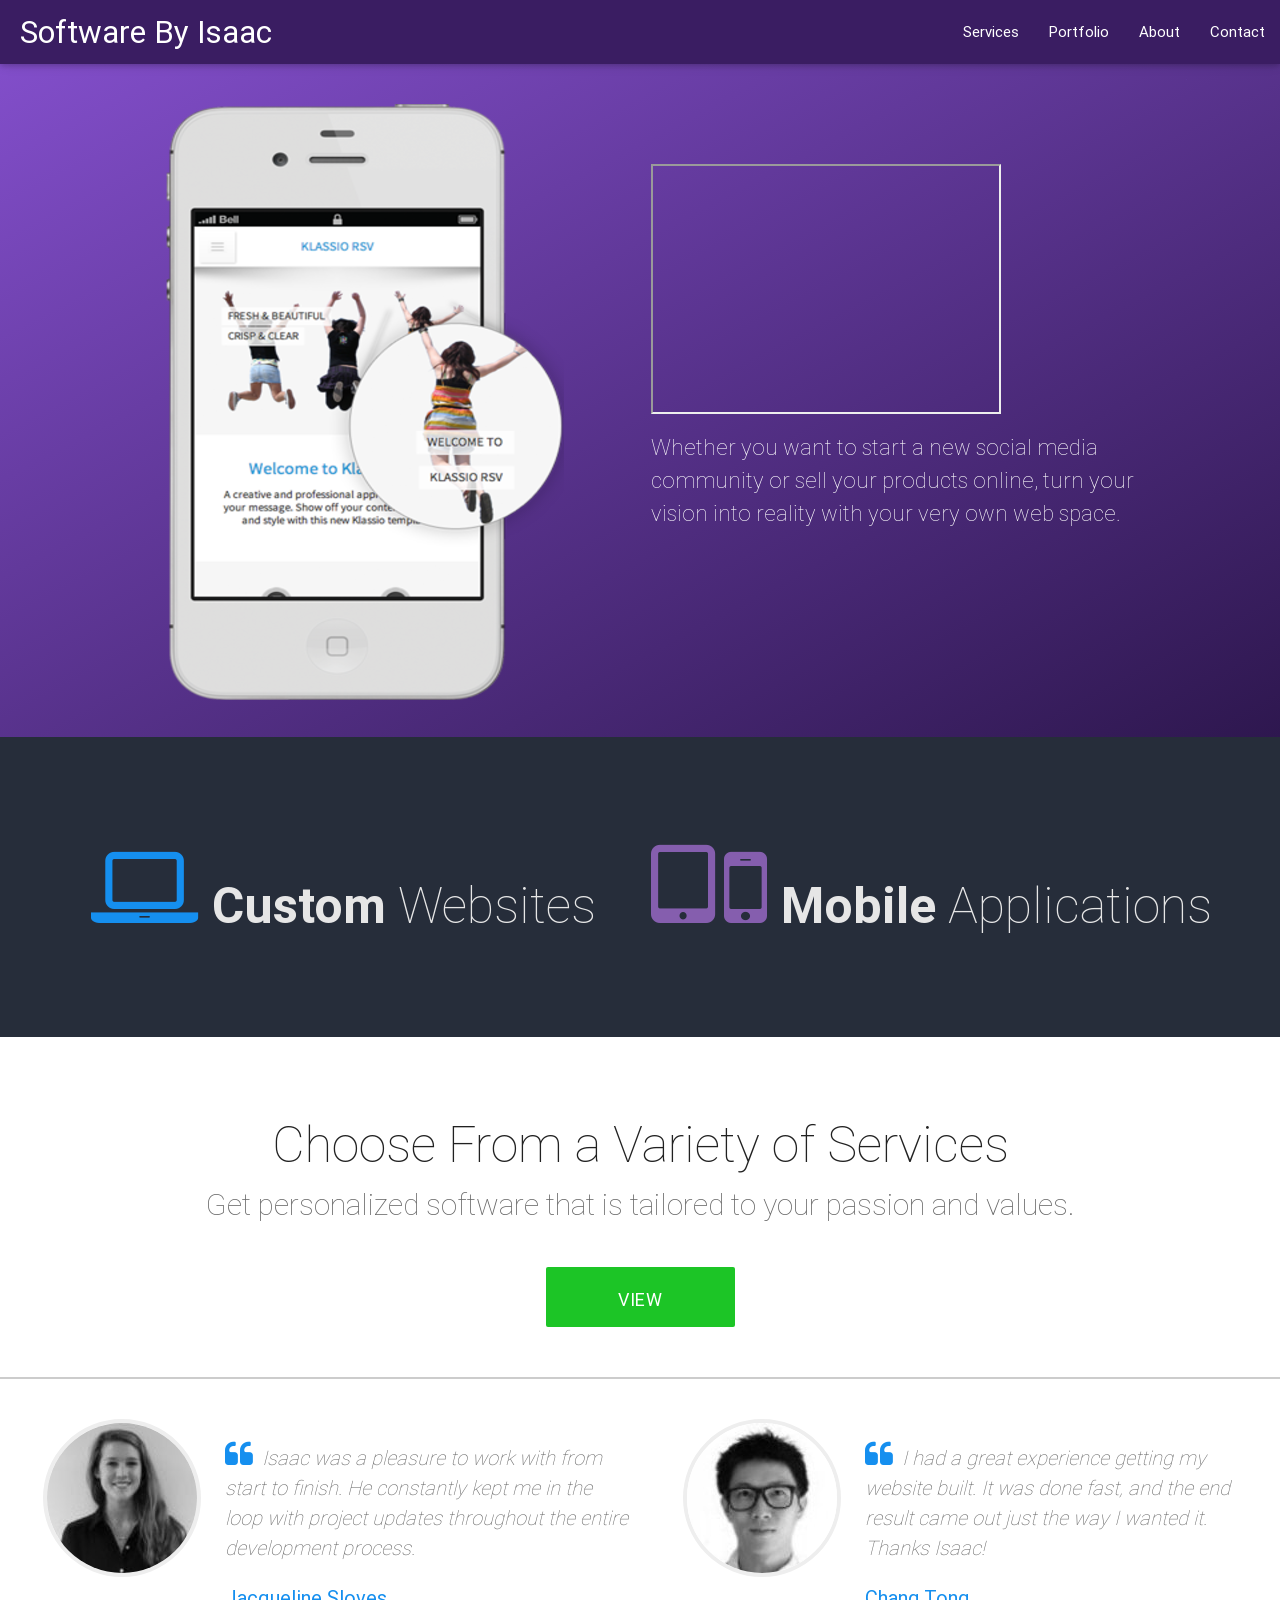
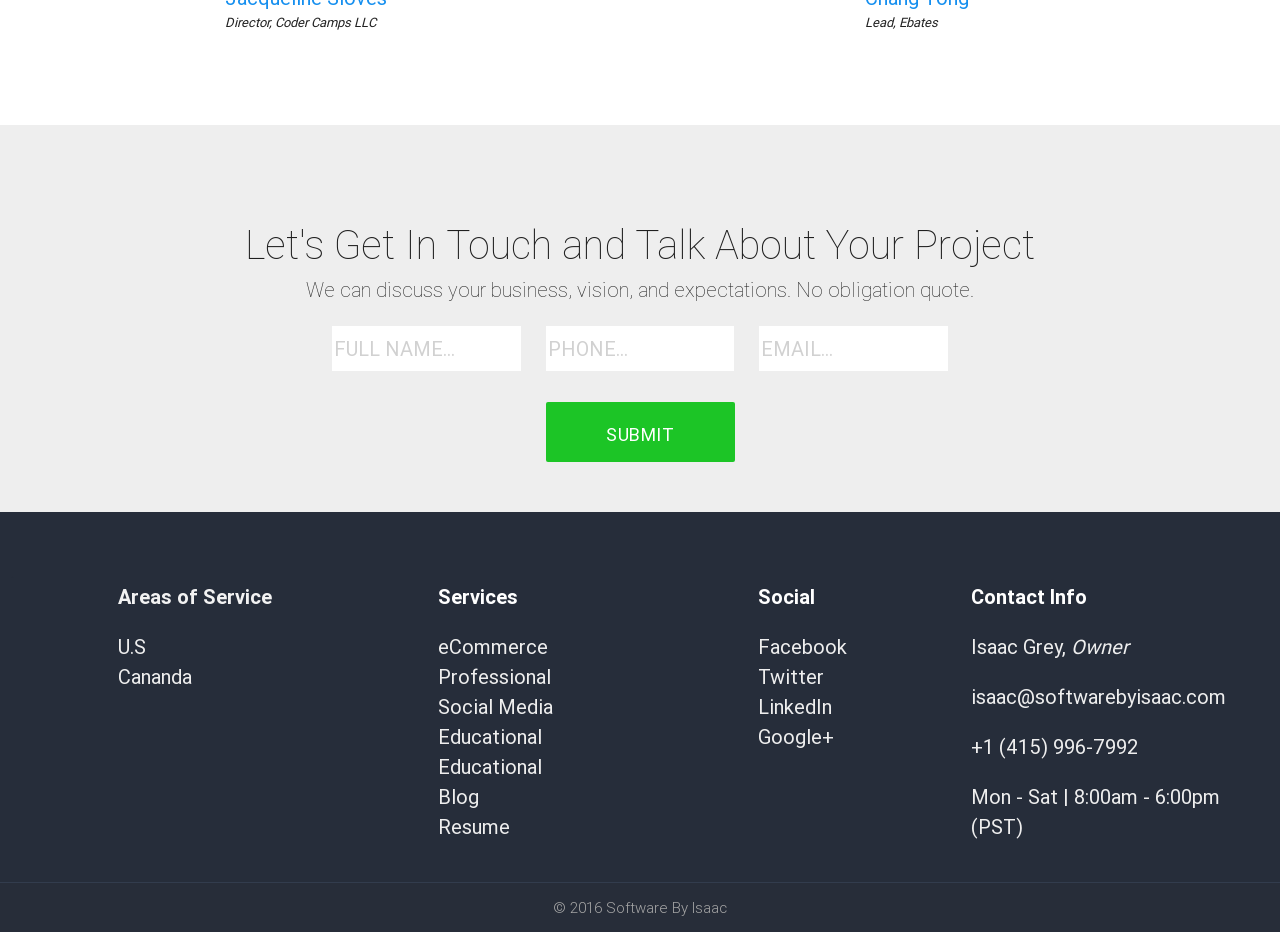
<file: index.html>
<!DOCTYPE html>
<html ng-app="stamplay">
<head>
	<title>SBI | Web Services</title>
	<meta name="viewport" content="width=device-width, initial-scale=1.0">
	<link rel="stylesheet" type="text/css" href="public/css/materialize.css">
	<link rel="stylesheet" type="text/css" href="public/css/materialize.min.css">
	<link rel="stylesheet" type="text/css" href="public/css/main.css">
	<link rel="stylesheet" type="text/css" href="public/css/services.css">
	<link rel="stylesheet" type="text/css" href="public/css/portfolio.css">
	<link rel="stylesheet" type="text/css" href="public/css/about.css">
	<link rel="stylesheet" type="text/css" href="public/css/animate.min.css">
	<link rel="stylesheet" href="https://maxcdn.bootstrapcdn.com/font-awesome/4.5.0/css/font-awesome.min.css">
</head>
<body>

<ui-view></ui-view>

<!--SCRIPTS-->
<script src="./bower_components/jquery/dist/jquery.js"></script>
<script src="./bower_components/angular/angular.js"></script>
<script src="./bower_components/angular-ui-router/release/angular-ui-router.min.js"></script>
<script src="./bower_components/angular-stamplay/angular-stamplay.js"></script>
<script src="./bower_components/typed.js/dist/typed.min.js"></script>

<script src="//drrjhlchpvi7e.cloudfront.net/libs/stamplay-js-sdk/2.0.1/stamplay.min.js"></script>


<script src="public/app.js"></script>
<!--CONTROLLERS & SERVICES-->

<script src="public/services/homeFactory.js"></script>
<script src="public/controllers/homeCtrl.js"></script>

<!--STYLING-->
<script src="public/js/materialize.js"></script>
<script src="public/js/materialize.min.js"></script>

</body>
</html>
</file>
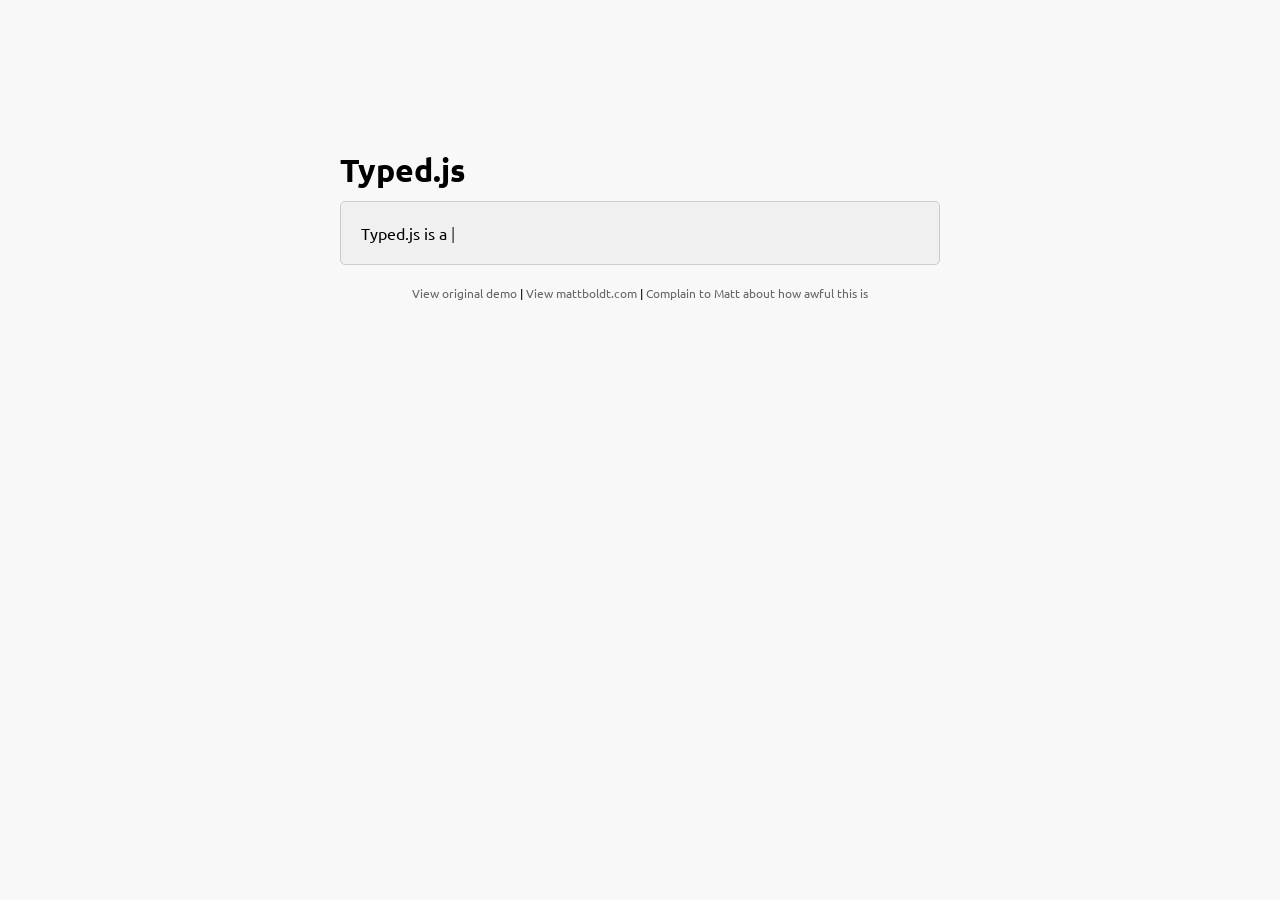
<file: bower_components/typed.js/index.htm>
<!doctype html>
<html lang="en">
<head>
    <meta charset="UTF-8">
    <title>Typed.js - Type your heart out</title>
    <!-- Get jQuery -->
    <script src="http://ajax.googleapis.com/ajax/libs/jquery/1.9.1/jquery.min.js"></script>
    <script src="js/typed.js" type="text/javascript"></script>
    <script>
    $(function(){

        $("#typed").typed({
            strings: ["Typed.js is a <strong>jQuery</strong> plugin.", "It <em>types</em> out sentences.", "And then deletes them.", "Try it out!"],
            typeSpeed: 30,
            backDelay: 500,
            loop: false,
            contentType: 'html', // or text
            // defaults to false for infinite loop
            loopCount: false,
            callback: function(){ foo(); },
            resetCallback: function() { newTyped(); }
        });

        $(".reset").click(function(){
            $("#typed").typed('reset');
        });

    });

    function newTyped(){ /* A new typed object */ }

    function foo(){ console.log("Callback"); }

    </script>
    <link href="main.css" rel="stylesheet"/>
    <style>
        /* code for animated blinking cursor */
        .typed-cursor{
            opacity: 1;
            font-weight: 100;
            -webkit-animation: blink 0.7s infinite;
            -moz-animation: blink 0.7s infinite;
            -ms-animation: blink 0.7s infinite;
            -o-animation: blink 0.7s infinite;
            animation: blink 0.7s infinite;
        }
        @-keyframes blink{
            0% { opacity:1; }
            50% { opacity:0; }
            100% { opacity:1; }
        }
        @-webkit-keyframes blink{
            0% { opacity:1; }
            50% { opacity:0; }
            100% { opacity:1; }
        }
        @-moz-keyframes blink{
            0% { opacity:1; }
            50% { opacity:0; }
            100% { opacity:1; }
        }
        @-ms-keyframes blink{
            0% { opacity:1; }
            50% { opacity:0; }
            100% { opacity:1; }
        }
        @-o-keyframes blink{
            0% { opacity:1; }
            50% { opacity:0; }
            100% { opacity:1; }
        }
    </style>
</head>
<body>

    <div class="wrap">
        <h1 class="h1">Typed.js</h1>

        <div class="type-wrap">
            <span id="typed" style="white-space:pre;"></span>
        </div>

        <div class="links">
            <a href="http://www.mattboldt.com/demos/typed-js">View original demo</a> | <a href="http://www.mattboldt.com">View mattboldt.com</a> | <a href="http://www.twitter.com/atmattb">Complain to Matt about how awful this is</a>
        </div>
    </div>

</body>
</html>
</file>
<file: public/css/main.css>
/*SIDENAV - MOBILE ONLY*/
@media only screen and (max-width: 800px) {
	.side-nav {
    position: fixed;
    width: 240px;
    left: -105%;
    top: 0;
    margin: 0;
    height: 100%;
    height: calc(20% + 60px);
    height: -moz-calc(20%);
    padding-bottom: 60px;
    background-color: #fff;
    z-index: 999;
    overflow-y: auto;
    will-change: left;
	}
}
@media only screen and (max-width: 400px) {
	.side-nav {
    position: fixed;
    width: 240px;
    left: -105%;
    top: 0;
    margin: 0;
    height: 100%;
    height: calc(35% + 60px);
    height: -moz-calc(35%);
    padding-bottom: 60px;
    background-color: #fff;
    z-index: 999;
    overflow-y: auto;
    will-change: left;
	}
}
/*NAVBAR*/
.section-Navbar{
	background-color: #3a1d62;
	max-width: 100vw !important;
}
.brand-logo{
	margin-left: 20px;
}
@media only screen and (max-width: 800px) {
	.brand-logo{
	margin-left: 0px;
	}
}
@media only screen and (max-width: 400px) {
	.brand-logo{
	margin-left: 10px;
	font-size: 25px !important; 
	}
}
.section-navoption-Navbar:hover{
	background-color: #3a1d62;
	text-decoration: underline;
	cursor: pointer;
}
.icon-Navbar{
	margin-top: 1px;
	margin-left: 20px;
}

/*MODAL*/
.modal{
	width: 35%;
	background-color: #EEEEEE;
}
@media only screen and (max-width: 800px) {
	.modal {
        width: 75%;
		background-color: #EEEEEE;
    }
}
@media only screen and (max-width: 400px) {
	.modal {
        width: 90%;
		background-color: #EEEEEE;
    }
}
.input-Modal{
	margin-bottom: 20px;
	width: 100%;
	padding-top: 5px;
	padding-bottom: 5px;
	outline: none;
	border: 1px solid #EEEEEE;
	font-size: 20px;
}
@media only screen and (max-width: 800px) {
	.input-Modal {
       	margin-bottom: 20px;
		width: 100%;
		padding-top: 25px;
		padding-bottom: 25px;
		outline: none;
		border: 1px solid #EEEEEE;
    }
}
.textarea-Modal{
	padding-bottom: 100px;
	border: 1px solid #EEEEEE;
	background-color: #fff;
	outline: none;
	font-size: 20px;
}
@media only screen and (max-width: 800px) {
	.textarea-Modal {
       	padding-bottom: 150px;
		border: 1px solid #EEEEEE;
		background-color: #fff;
		outline: none;
    }
}
.btn-Modal{
	margin-top: 10px;
	background-color: #1CC526;
	height: 50px;
	padding-top: 8px;
	width: 30%;
	font-size: 15px;
}
.btn-Modal:hover{
	margin-top: 10px;
	background-color: #36e242;
	height: 50px;
	padding-top: 8px;
	width: 30%;
	font-size: 15px;
}
/*LANDING SECTION*/
.typed-cursor{
	font-size: 45px;
	font-weight: lighter;
	color: #fff;
    opacity: 1;
    -webkit-animation: blink 0.7s infinite;
    -moz-animation: blink 0.7s infinite;
    animation: blink 0.7s infinite;
}
@keyframes blink{
    0% { opacity:1; }
    50% { opacity:0; }
    100% { opacity:1; }
}
@-webkit-keyframes blink{
    0% { opacity:1; }
    50% { opacity:0; }
    100% { opacity:1; }
}
@-moz-keyframes blink{
    0% { opacity:1; }
    50% { opacity:0; }
    100% { opacity:1; }
}
#landingCol{
	padding-left: 0px;
	padding-right: 0px;
}
.section-Vision-Parent{
	margin-bottom: 0px;
	background: linear-gradient(to bottom right, #824eca, #2e174f);
	padding-left: 0px !important;
	padding-right: 0px !important;
}
#section-Vision{
	padding-left: 0px;
}
.img-Vision{
	margin-top: 40px;
	margin-bottom: 30px;
	margin-left: 100px;
}
.video-landingSection{
	margin-top: 100px;
	height: 250px !important;
	width: 350px !important;
}
.header{
	margin-top: 15px;
	margin-bottom: 0px;
	font-size: 50px;
	font-weight: lighter;
	color:  #fff;
	line-height: 1;
}
@media only screen and (max-width: 800px) {
	.header {
        margin-top: 15px;
		margin-bottom: 0px;
		font-size: 30px;
		font-weight: bold;
		color:  #fff;
		line-height: 1;
    }
}
@media only screen and (max-width: 400px) {
	.header {
        margin-top: 15px;
		margin-bottom: 0px;
		font-size: 30px;
		font-weight: bold;
		color:  #fff;
		line-height: 1;
    }
}
.description{
	margin-top: 10px;
	font-size: 22px;
	font-weight: lighter;
	color: #fff;
}
@media only screen and (max-width: 800px) {
	.description {
        margin-top: 10px;
		font-size: 20px;
		font-weight: lighter;
		color: #fff;
    }
}
@media only screen and (max-width: 400px) {
	.description {
        margin-top: 10px;
		font-size: 20px;
		font-weight: lighter;
		color: #fff;
    }
}
.quoteBtn{
	background-color: #1CC526;
	height: 60px;
	padding-top: 15px;
	width: 35%;
	font-size: 18px;
}
.quoteBtn:hover{
	background-color: #36e242;
	height: 60px;
	padding-top: 15px;
	width: 35%;
	font-size: 18px;
}
.blend-Landing{
	color: #5F3796;
}
/*OPTIONS SECTION*/
.section-Options-Parent{
	margin-bottom: 0px;
	background-color: #262d3a;
	height: 300px;
}
@media only screen and (min-width: 600px) {
	.icon-optionsSection {
        margin-bottom: 0px;
		background-color: #262d3a;
    }
}
.icon-optionsSection{
	font-size: 100px !important;
	color: #158FEF;
	margin-top: 100px;
	margin-left: 80px;
}
@media only screen and (max-width: 800px) {
	.icon-optionsSection {
		font-size: 66px !important;
        color: #158FEF;
		margin-top: 100px;
		margin-left: 10px;
    }
}
@media only screen and (max-width: 400px) {
	.icon-optionsSection {
		font-size: 33px !important;
        color: #158FEF;
		margin-top: 100px;
		margin-left: 10px;
    }
}
.iconRight-optionsSection{
	font-size: 100px !important;
	color: #855EAE;
	margin-top: 100px;
	margin-left: 5px;
}
@media only screen and (max-width: 800px) {
	.iconRight-optionsSection {
		font-size: 66px !important;
        color: #855EAE;
		margin-top: 100px;
		margin-left: 5px;
    }
}
.iconLeft-optionsSection{
	font-size: 100px !important;
	color: #855EAE;
	margin-top: 100px;
}
@media only screen and (max-width: 800px) {
	.iconLeft-optionsSection {
		font-size: 66px !important;
	    color: #855EAE;
		margin-top: 100px;
    }
}
.description-optionsSection{
	margin-left: 10px;
	color: #e6e6e6;
	font-size: 50px;
	font-weight: lighter;
}
@media only screen and (max-width: 800px) {
	.description-optionsSection {
        margin-left: 10px;
		color: #e6e6e6;
		font-size: 30px;
		font-weight: lighter;
    }
}
@media only screen and (max-width: 400px) {
	.description-optionsSection {
        margin-left: 10px;
		color: #e6e6e6;
		font-size: 10px;
		font-weight: lighter;
    }
}
/*SERVICES SECTION*/
.section-Services-Parent{
	margin-bottom: 0px;
	padding-bottom: 50px;
	border-bottom: 2px solid #cccccc;
}
.header-servicesSection{
	margin-top: 70px;
	margin-bottom: 0px;
	font-weight: lighter;
	font-size: 50px;
}
@media only screen and (max-width: 800px) {
	.header-servicesSection {
        margin-top: 30px;
		margin-bottom: 0px;
		font-weight: lighter;
		font-size: 30px;
    }
}
@media only screen and (max-width: 400px) {
	.header-servicesSection {
        margin-top: 30px;
		margin-bottom: 0px;
		font-weight: lighter;
		font-size: 30px;
    }
}
.subheader-servicesSection{
	margin-top: 0px;
	color: #666666;
	font-size: 30px;
	font-weight: lighter;
}
@media only screen and (max-width: 800px) {
	.subheader-servicesSection {
        margin-top: 10px;
		margin-bottom: 0px;
		font-weight: lighter;
		font-size: 20px;
    }
}
@media only screen and (max-width: 400px) {
	.subheader-servicesSection {
        margin-top: 10px;
		margin-bottom: 0px;
		font-weight: lighter;
		font-size: 20px;
    }
}
.servicesBtn{
	margin-top: 10px;
	background-color: #1CC526;
	height: 60px;
	padding-top: 15px;
	width: 15%;
	font-size: 18px;
}
@media only screen and (max-width: 800px) {
	.servicesBtn {
        margin-top: 10px;
		background-color: #1CC526;
		height: 60px;
		padding-top: 15px;
		width: 30%;
		font-size: 20px;
    }
}
@media only screen and (max-width: 400px) {
	.servicesBtn {
        margin-top: 10px;
		background-color: #1CC526;
		height: 60px;
		padding-top: 15px;
		width: 65%;
		font-size: 18px;
    }
}
.servicesBtn:hover{
	margin-top: 10px;
	background-color: #36e242;
	height: 60px;
	padding-top: 15px;
	width: 15%;
	font-size: 18px;
}
@media only screen and (max-width: 800px) {
	.servicesBtn:hover {
        margin-top: 10px;
		background-color: #36e242;
		height: 60px;
		padding-top: 15px;
		width: 30%;
		font-size: 18px;
    }
}
@media only screen and (max-width: 400px) {
	.servicesBtn:hover {
        margin-top: 10px;
		background-color: #36e242;
		height: 60px;
		padding-top: 15px;
		width: 65%;
		font-size: 18px;
    }
}
/*REVIEWS SECTION*/
.section-Reviews-Parent{
	padding-bottom: 60px;
}
.img-Reviews{
	margin-top: 40px;
	margin-left: 30px;
	border-radius: 50%;
	border: 4px solid #EEEEEE;
}
@media only screen and (max-width: 800px) {
	.img-Reviews {
        margin-top: 40px;
		margin-left: 30px;
		border-radius: 50%;
    }
}
.icon-Reviews-Top{
	margin-top: 60px;
	margin-right: 5px;
	color: #158FEF;
}
.description-Reviews{
	margin-top: 70px;
	font-weight: lighter;
	color: #666666;
	font-size: 20px;
}
@media only screen and (max-width: 800px) {
	.description-Reviews {
        margin-top: 70px;
		font-weight: lighter;
		color: #666666;
		font-size: 20px;
    }
}
.name-Reviews{
	font-size: 20px;
	color: #158FEF;
	margin-bottom: 0px;
}
.title-Reviews{
	margin-top: 0px;
	font-size: 13px;
}
/*QUOTE SECTION*/
.toast {
    border-radius: 2px;
    top: 0;
    width: auto;
    clear: both;
    margin-top: 10px;
    position: relative;
    max-width: 100%;
    height: 48px;
    line-height: 48px;
    background-color: #323232;
    padding: 0 25px;
    font-size: 1.1rem;
    font-weight: 300;
    color: #fff;
    display: -webkit-box;
    display: -moz-box;
    display: -ms-flexbox;
    display: -webkit-flex;
    display: flex;
    -webkit-flex-align: center;
    -ms-flex-align: center;
    -webkit-align-items: center;
    align-items: center;
    -webkit-justify-content: space-between;
    justify-content: space-between;
}
.section-Quote-Parent{
	margin-bottom: 0px;
	background-color: #EEEEEE;
	padding-top: 50px;
	padding-bottom: 50px;
}
@media only screen and (max-width: 800px) {
	.section-Quote-Parent {
        margin-bottom: 0px;
		background-color: #EEEEEE;
		padding-top: 0px;
		padding-bottom: 50px;
    }
}
.section-Quote{
	padding-left: 0px !important;
	padding-right: 0px !important;
}
.header-Quote{
	margin-bottom: 0px;
	font-weight: lighter;
	font-size: 40px;
}
@media only screen and (max-width: 800px) {
	.header-Quote {
        margin-bottom: 0px;
		font-weight: lighter;
		font-size: 30px;
    }
}
@media only screen and (max-width: 400px) {
	.header-Quote {
        margin-bottom: 0px;
		font-weight: lighter;
		font-size: 30px;
    }
}
.subheader-Quote{
	margin-top: 0px;
	font-weight: lighter;
	font-size: 20px;
}
.input-Quote{
	width: 100%;
	padding-top: 10px;
	padding-bottom: 10px;
	outline: none;
	border: 1px solid #EEEEEE;
	font-size: 20px;
}
@media only screen and (max-width: 800px) {
	.input-Quote {
        width: 100%;
		padding-top: 15px;
		padding-bottom: 15px;
		outline: none;
		border: 1px solid #EEEEEE;
    }
}
@media only screen and (max-width: 400px) {
	.input-Quote {
        width: 90%;
		padding-top: 20px;
		padding-bottom: 20px;
		outline: none;
		border: 1px solid #EEEEEE;
    }
}
.blend{
	color: #EEEEEE;
}
.submitBtn{
	margin-top: 30px;
	background-color: #1CC526;
	height: 60px;
	padding-top: 15px;
	width: 15%;
	font-size: 18px;
}
@media only screen and (max-width: 800px) {
	.submitBtn {
        margin-top: 30px;
		background-color: #1CC526;
		height: 60px;
		padding-top: 15px;
		width: 30%;
		font-size: 18px;
    }
}
@media only screen and (max-width: 400px) {
	.submitBtn {
        margin-top: 30px;
		background-color: #1CC526;
		height: 60px;
		padding-top: 15px;
		width: 65%;
		font-size: 18px;
    }
}
.submitBtn:hover{
	margin-top: 30px;
	background-color: #36e242;
	height: 60px;
	padding-top: 15px;
	width: 15%;
	font-size: 18px;
}
@media only screen and (max-width: 800px) {
	.submitBtn:hover {
        margin-top: 30px;
		background-color: #36e242;
		height: 60px;
		padding-top: 15px;
		width: 30%;
		font-size: 18px;
    }
}
@media only screen and (max-width: 400px) {
	.submitBtn:hover {
        margin-top: 30px;
		background-color: #36e242;
		height: 60px;
		padding-top: 15px;
		width: 65%;
		font-size: 18px;
	}
}
/*FOOTER*/

#footer-Bottom{
	margin-top: 0px;
	padding-top: 50px;
	background-color: #262d3a;
	color: #000;
}
.header-Footer-navOptions{
	color: #fff;
	font-weight: bold;
	font-size: 20px;
}
@media only screen and (max-width: 800px) {
	.header-Footer-navOptions {
        color: #fff;
		font-weight: bold;
		font-size: 30px;
    }
}
.header-Footer-navOptions-left{
	color: #f2f2f2;
	font-weight: bold;
	font-size: 20px;
}
.list-Footer-navOptions-left{
	margin-left: 30px;
}
.navoption-Footer{
	color: #EEEEEE;
	font-size: 20px;
}
@media only screen and (max-width: 800px) {
	.navoption-Footer {
        color: #EEEEEE;
		font-size: 20px;
    }
}
.navoption-social-Footer{
	color: #EEEEEE;
	font-size: 20px;
	cursor: pointer;
}
@media only screen and (max-width: 800px) {
	.navoption-social-Footer {
        color: #EEEEEE;
		font-size: 20px;
		cursor: pointer;
    }
}
.navoption-social-Footer:hover{
	color: #158FEF;
	font-size: 20px;
	cursor: pointer;
}
.footer-copyright{
	border-top: 1px solid #323c4d;
}
.copyright{
	color: #a6a6a6;
}
@media only screen and (max-width: 800px) {
	.copyright {
        color: #a6a6a6;
        font-size: 20px;
    }
}
@media only screen and (max-width: 400px) {
	.copyright {
        color: #a6a6a6;
        font-size: 15px;
    }
}
.blend-Footer{
	color: #262d3a;
}
</file>
<file: public/css/services.css>
/*NAVBAR*/
.navOption-left-servicePg{
	font-weight: lighter;
	font-size: 25px;
	color: #b3b3b3;
	cursor: pointer;
	background-color: #EEEEEE;
	border-left: 1px solid #EEEEEE;
}

/*LANDING*/
.section-parent-Landing-ServicesPg{
	padding-left: 0px !important;
	padding-right: 0px !important;
}
.section-Landing-ServicesPg{
	padding-top: 90px;
	background: linear-gradient(to bottom right, #824eca, #2e174f);
	height: 300px;
}
@media only screen and (max-width: 800px) {
	.section-Landing-ServicesPg{
	padding-top: 60px;
	background: linear-gradient(to bottom right, #824eca, #2e174f);
	height: 225px;
	}
}
@media only screen and (max-width: 400px) {
	.section-Landing-ServicesPg{
	padding-top: 30px;
	background: linear-gradient(to bottom right, #824eca, #2e174f);
	height: 175px;
	}
}
.header-Landing-ServicesPg{
	margin-top: 0px;
	margin-bottom: 0px;
	color: #fff;
	font-size: 80px;
	font-weight: lighter;
}
@media only screen and (max-width: 800px) {
	.header-Landing-ServicesPg{
	margin-top: 0px;
	margin-bottom: 0px;
	color: #fff;
	font-size: 60px;
	font-weight: lighter;
	}
}
.icon-Landing-ServicesPg{
	color: #fff;
}
.input-Services-ServicesPg{
	width: 20%;
	padding-top: 10px;
	padding-bottom: 10px;
	outline: none;
}
.marginNone{
	margin-bottom: 0px;
}
/*SERVICES*/
.blend-services{
	color: #fff;
}
.icon-Services-A{
	color: #158FEF;
	border: 5px solid #EEEEEE;
	padding-top: 20px;
	padding-bottom: 20px;
	padding-left: 20px;
	padding-right: 20px;
	border-radius: 50%;
}
.icon-Services-B{
	color: #158FEF;
	border: 5px solid #EEEEEE;
	padding-top: 20px;
	padding-bottom: 20px;
	padding-left: 17px;
	padding-right: 17px;
	border-radius: 50%;
}
.icon-Services-C{
	color: #158FEF;
	border: 5px solid #EEEEEE;
	padding-top: 20px;
	padding-bottom: 20px;
	padding-left: 23px;
	padding-right: 23px;
	border-radius: 50%;
}
.section-Services-ServicesPg{
	margin-bottom: 0px;
	border-bottom: 1px solid #cccccc;
	padding-bottom: 50px;
	padding-top: 50px;
}
@media only screen and (max-width: 800px) {
	.section-Services-ServicesPg{
	margin-bottom: 0px;
	border-bottom: 1px solid #cccccc;
	padding-bottom: 10px;
	padding-top: 10px;
	}
}
.section-resume-Services-ServicesPg{
	margin-bottom: 0px;
	padding-bottom: 50px;
	padding-top: 50px;
}
@media only screen and (max-width: 800px) {
	.section-resume-Services-ServicesPg{
	margin-bottom: 0px;
	padding-bottom: 10px;
	padding-top: 10px;
	}
}
.header-Services-ServicesPg{
	margin-bottom: 0px;
	margin-top: 0px;
	font-size: 40px;
	font-weight: lighter;
}
@media only screen and (max-width: 800px) {
	.header-Services-ServicesPg {
        margin-bottom: 0px;
		margin-top: 0px;
		font-size: 30px;
		font-weight: lighter;
    }
}
.description-Services-ServicesPg{
	margin-top: 10px;
	margin-bottom: 0px;
	font-size: 30px;
	font-weight: lighter;
	color: #999999;
}
@media only screen and (max-width: 800px) {
	.description-Services-ServicesPg{
	margin-top: 10px;
	margin-bottom: 0px;
	font-size: 20px;
	font-weight: lighter;
	color: #999999;
	}
}
.section-notOffered-Services-ServicesPg{
	margin-bottom: 0px;
	padding-bottom: 100px;
	padding-top: 100px;
	background-color: #EEEEEE;
}
</file>
<file: public/css/portfolio.css>
/*NAVBAR*/
.navOption-middle-portPg{
	font-weight: lighter;
	font-size: 25px;
	color: #b3b3b3;
	cursor: pointer;
	background-color: #EEEEEE;
	border-left: 1px solid #EEEEEE;
	border-right: 1px solid #EEEEEE;
}

/*PORTFOLIO SECTION*/
.header-Portfolio-ServicesPg{
	margin-bottom: 0px;
	margin-top: 0px;
	font-size: 40px;
	font-weight: lighter;
	color: #666666;
}
@media only screen and (max-width: 800px) {
	.header-Portfolio-ServicesPg{
	margin-bottom: 0px;
	margin-top: 0px;
	font-size: 30px;
	font-weight: lighter;
	color: #666666;
	}
}
.header-Portfolio-ServicesPg:hover{
	margin-bottom: 0px;
	margin-top: 0px;
	font-size: 40px;
	font-weight: lighter;
	color: #158FEF;
}
</file>
<file: public/css/about.css>
/*NAVBAR*/
.navOption-right-aboutPg{
	padding-left: 30px;
	padding-right: 30px;
	font-weight: lighter;
	font-size: 25px;
	color: #b3b3b3;
	cursor: pointer;
	background-color: #EEEEEE;
	border-left: 1px solid #EEEEEE;
	border-right: 1px solid #EEEEEE;
}

/*ABOUT*/
.img-About{
	margin-top: 100px;
	border-radius: 50%;
	border: 5px solid #EEEEEE;
}
.description-About{
	margin-top: 70px;
	font-weight: lighter;
	color: #666666;
	font-size: 20px;
}
@media only screen and (max-width: 800px) {
	.description-About {
        margin-top: 0px;
		font-weight: lighter;
		color: #666666;
		font-size: 20px;
    }
}
@media only screen and (max-width: 400px) {
	.description-About {
        margin-top: 0px;
        margin-left: 15px;
		font-weight: lighter;
		color: #666666;
		font-size: 20px;
    }
}
.blend-About{
	color: #fff;
}
@media only screen and (max-width: 800px) {
	.name-Reviews{
	margin-left: 10px;
	margin-right: 10px;
	}
}
@media only screen and (max-width: 400px) {
	.name-Reviews{
	margin-left: 15px;
	}
}
.title-About{
	margin-top: 0px;
	margin-bottom: 100px;
	font-size: 13px;
}
@media only screen and (max-width: 800px) {
	.title-About {
        margin-top: 0px;
		margin-bottom: 100px;
		font-size: 15px;
    }
}
@media only screen and (max-width: 400px) {
	.title-About {
        margin-top: 0px;
        margin-left: 15px;
		margin-bottom: 50px;
		font-size: 15px;
    }
}
</file>
<file: bower_components/typed.js/main.css>
@import url(http://fonts.googleapis.com/css?family=Ubuntu:400,500);

*{
	padding:0;
	margin:0;
}

body{
	font-family: "Ubuntu", sans-serif;
	font-size: 100%;
	background:#f8f8f8;
}

a{
	text-decoration: none;
	color:#666;
}
	a:hover{
		color:#999;
	}
p{
	line-height: 2em;
	margin:0 0 20px;
	text-align: center;
}

.wrap{
	max-width: 600px;
	margin:150px auto;
}

.type-wrap{
	margin:10px auto;
	padding:20px;
	background:#f0f0f0;
	border-radius:5px;
	border:#CCC 1px solid;
}

.links{
	margin:20px 0;
	font-size: 0.75em;
	text-align: center;
}
</file>
